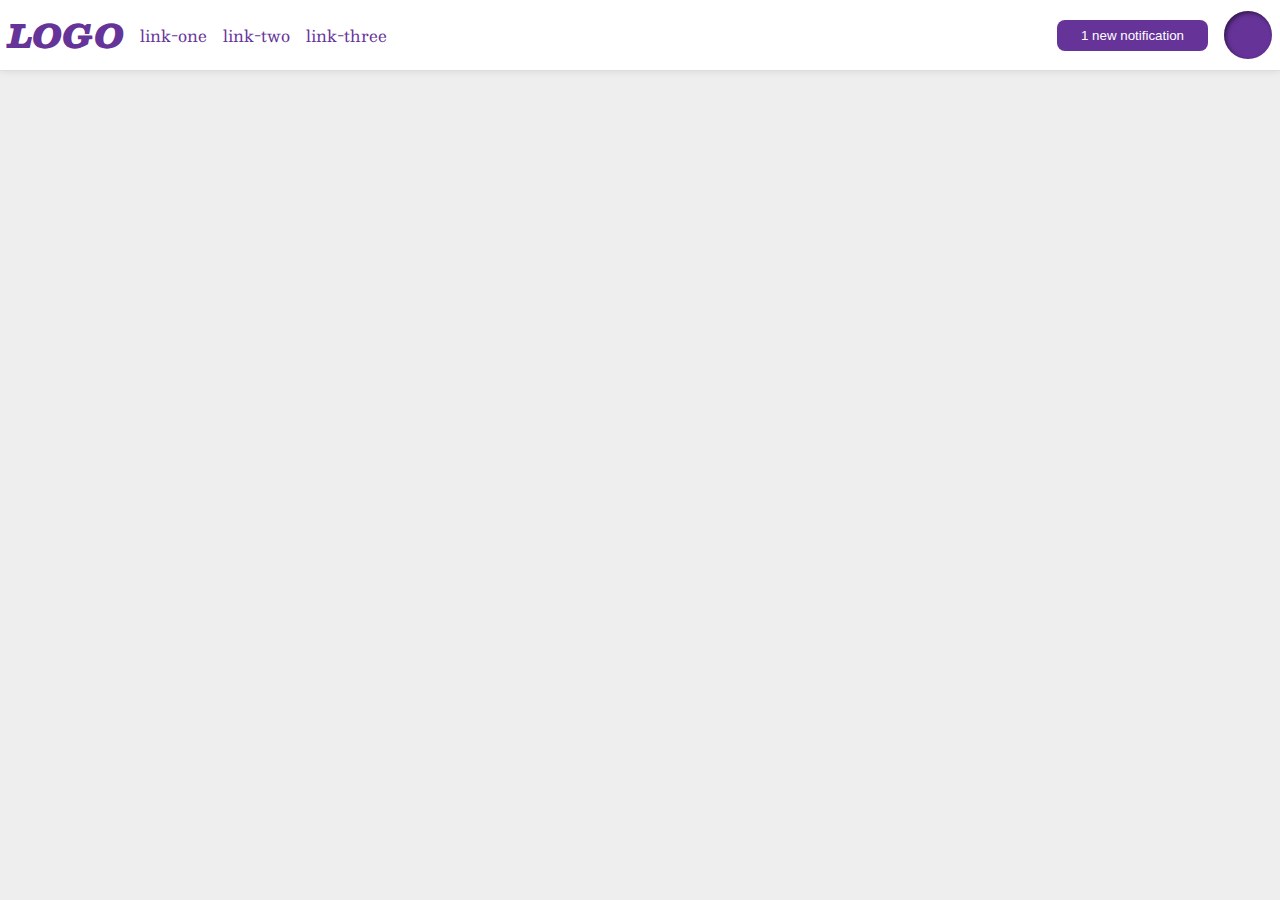
<file: flex/03-flex-header-2/index.html>
<!DOCTYPE html>
<html lang="en">
  <head>
    <meta charset="UTF-8">
    <meta http-equiv="X-UA-Compatible" content="IE=edge">
    <meta name="viewport" content="width=device-width, initial-scale=1.0">
    <title>Flex Header 2</title>
    <link rel="stylesheet" href="style.css">
  </head>
  <body>
    <div class="header">
      
      <div class="left">
        <div class="logo">
          LOGO
        </div>
        <ul class="links">
          <li><a href="google.com">link-one</a></li>
          <li><a href="google.com">link-two</a></li>
          <li><a href="google.com">link-three</a></li>
        </ul>
      </div>
      
      <div class="right">
        <button class="notifications">
          1 new notification
        </button>
        <div class="profile-image"></div>
      </div>
    </div>
  </body>
</html>
</file>
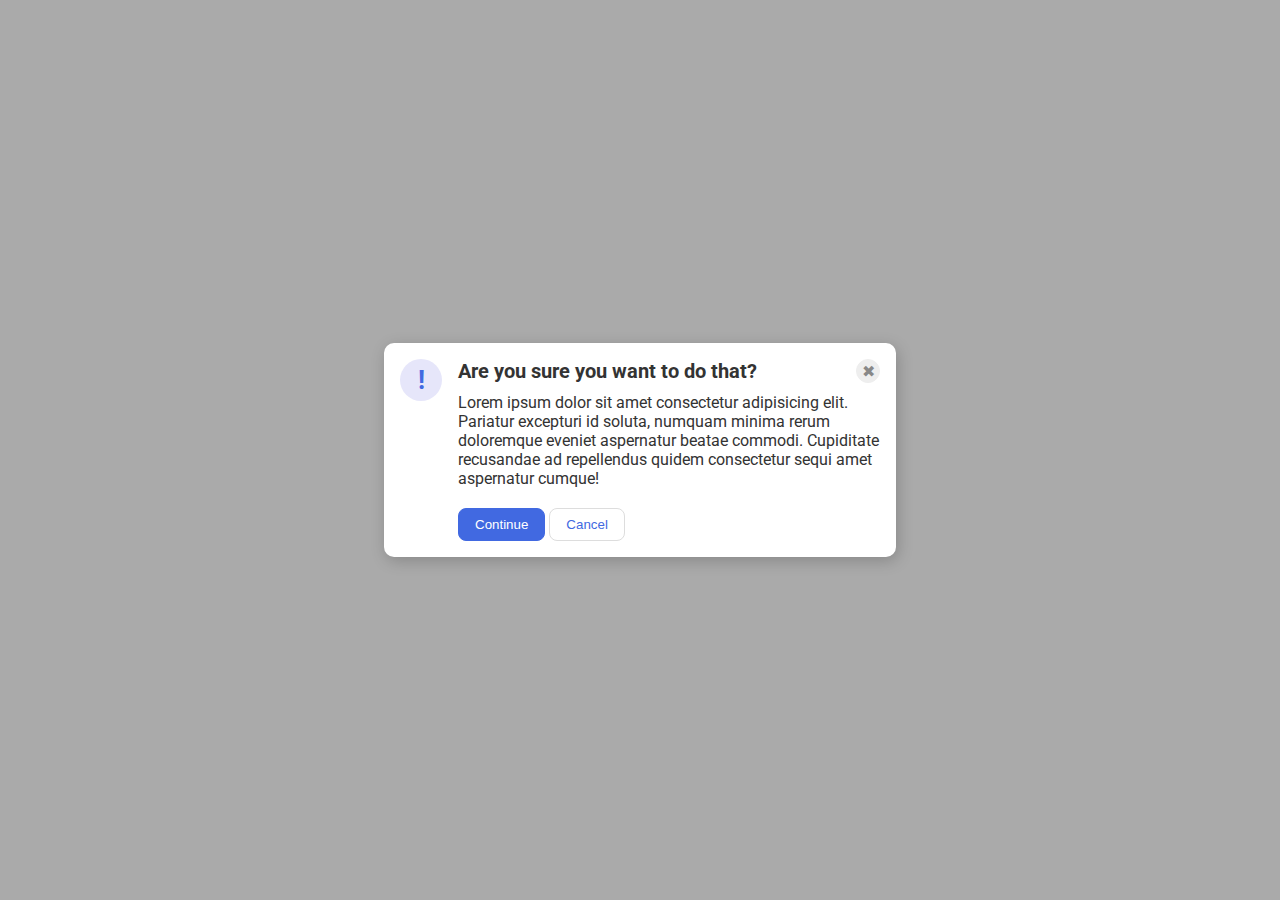
<file: flex/05-flex-modal/index.html>
<!DOCTYPE html>
<html lang="en">
  <head>
    <meta charset="UTF-8">
    <meta http-equiv="X-UA-Compatible" content="IE=edge">
    <meta name="viewport" content="width=device-width, initial-scale=1.0">
    <link rel="stylesheet" href="style.css">
    <title>Modal</title>
  </head>
  <body>
    <div class="modal">
      <div class="icon">!</div>
      <div class="wrapper">
        <div class="header">Are you sure you want to do that?
          <button class="close-button">✖</button>
        </div>
        <div class="text">Lorem ipsum dolor sit amet consectetur adipisicing elit. Pariatur excepturi id soluta, numquam minima rerum doloremque eveniet aspernatur beatae commodi. Cupiditate recusandae ad repellendus quidem consectetur sequi amet aspernatur cumque!</div>
        <button class="continue">Continue</button>
        <button class="cancel">Cancel</button>
      </div>
    </div>
  </body>
</html>
</file>
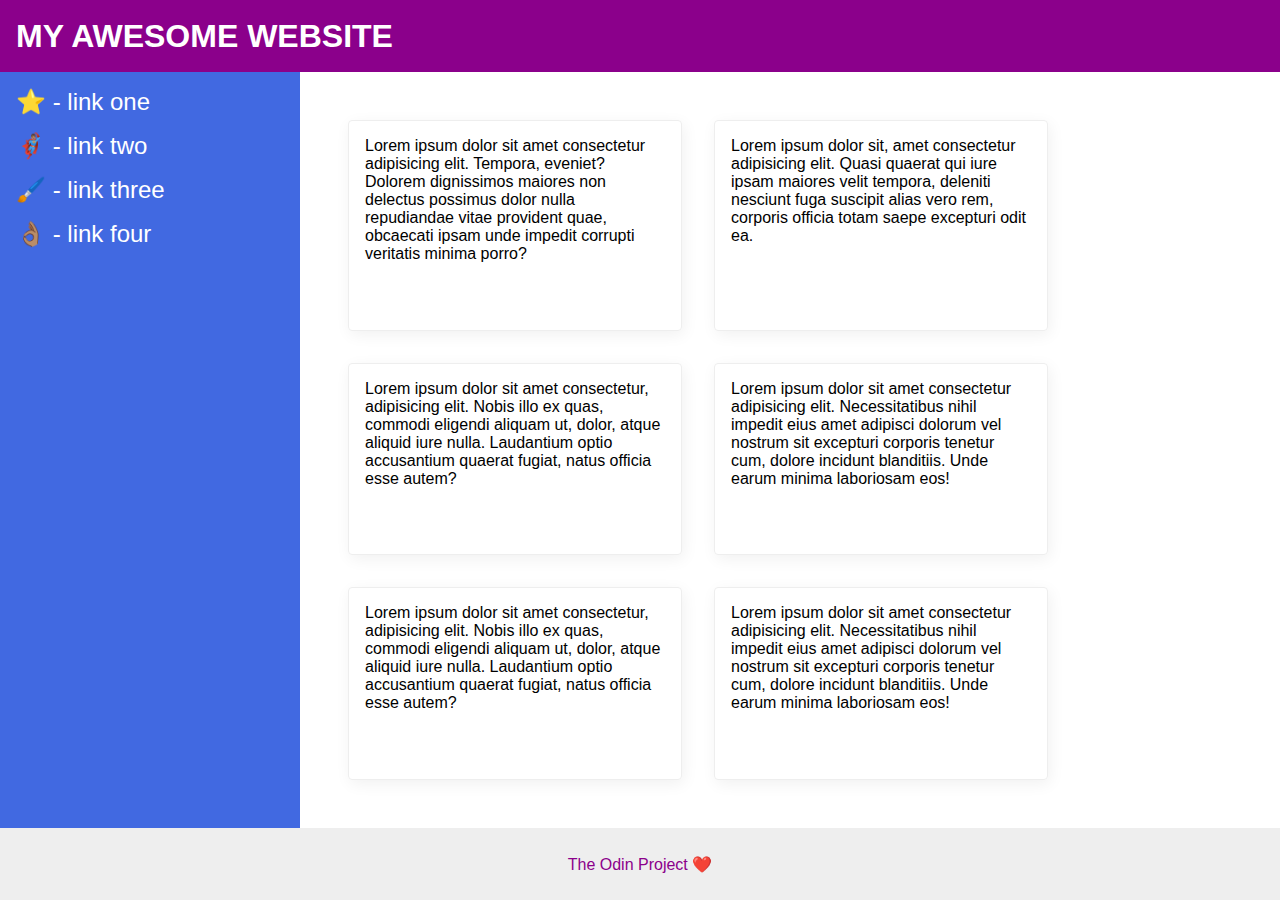
<file: flex/07-flex-layout-2/index.html>
<!DOCTYPE html>
<html lang="en">
  <head>
    <meta charset="UTF-8">
    <meta http-equiv="X-UA-Compatible" content="IE=edge">
    <meta name="viewport" content="width=device-width, initial-scale=1.0">
    <title>The Holy Grail</title>
    <link rel="stylesheet" href="style.css">
  </head>

  <body>
    <div class="header">
      MY AWESOME WEBSITE
    </div>
    <div class="wrapper">
      <div class="sidebar">
        <ul>
          <li><a href="#">⭐ - link one</a></li>
          <li><a href="#">🦸🏽‍♂️ - link two</a></li>
          <li><a href="#">🖌️ - link three</a></li>
          <li><a href="#">👌🏽 - link four</a></li>
        </ul>
      </div>
      
      <div class="card-wrapper">
        <div class="card">Lorem ipsum dolor sit amet consectetur adipisicing elit. Tempora, eveniet? Dolorem dignissimos maiores non delectus possimus dolor nulla repudiandae vitae provident quae, obcaecati ipsam unde impedit corrupti veritatis minima porro?</div>
        <div class="card">Lorem ipsum dolor sit, amet consectetur adipisicing elit. Quasi quaerat qui iure ipsam maiores velit tempora, deleniti nesciunt fuga suscipit alias vero rem, corporis officia totam saepe excepturi odit ea.</div>
        <div class="card">Lorem ipsum dolor sit amet consectetur, adipisicing elit. Nobis illo ex quas, commodi eligendi aliquam ut, dolor, atque aliquid iure nulla. Laudantium optio accusantium quaerat fugiat, natus officia esse autem?</div>
        <div class="card">Lorem ipsum dolor sit amet consectetur adipisicing elit. Necessitatibus nihil impedit eius amet adipisci dolorum vel nostrum sit excepturi corporis tenetur cum, dolore incidunt blanditiis. Unde earum minima laboriosam eos!</div>
        <div class="card">Lorem ipsum dolor sit amet consectetur, adipisicing elit. Nobis illo ex quas, commodi eligendi aliquam ut, dolor, atque aliquid iure nulla. Laudantium optio accusantium quaerat fugiat, natus officia esse autem?</div>
        <div class="card">Lorem ipsum dolor sit amet consectetur adipisicing elit. Necessitatibus nihil impedit eius amet adipisci dolorum vel nostrum sit excepturi corporis tenetur cum, dolore incidunt blanditiis. Unde earum minima laboriosam eos!</div>
      </div>
    </div>
      <div class="footer">
        The Odin Project ❤️
      </div>
  </body>
</html>
</file>
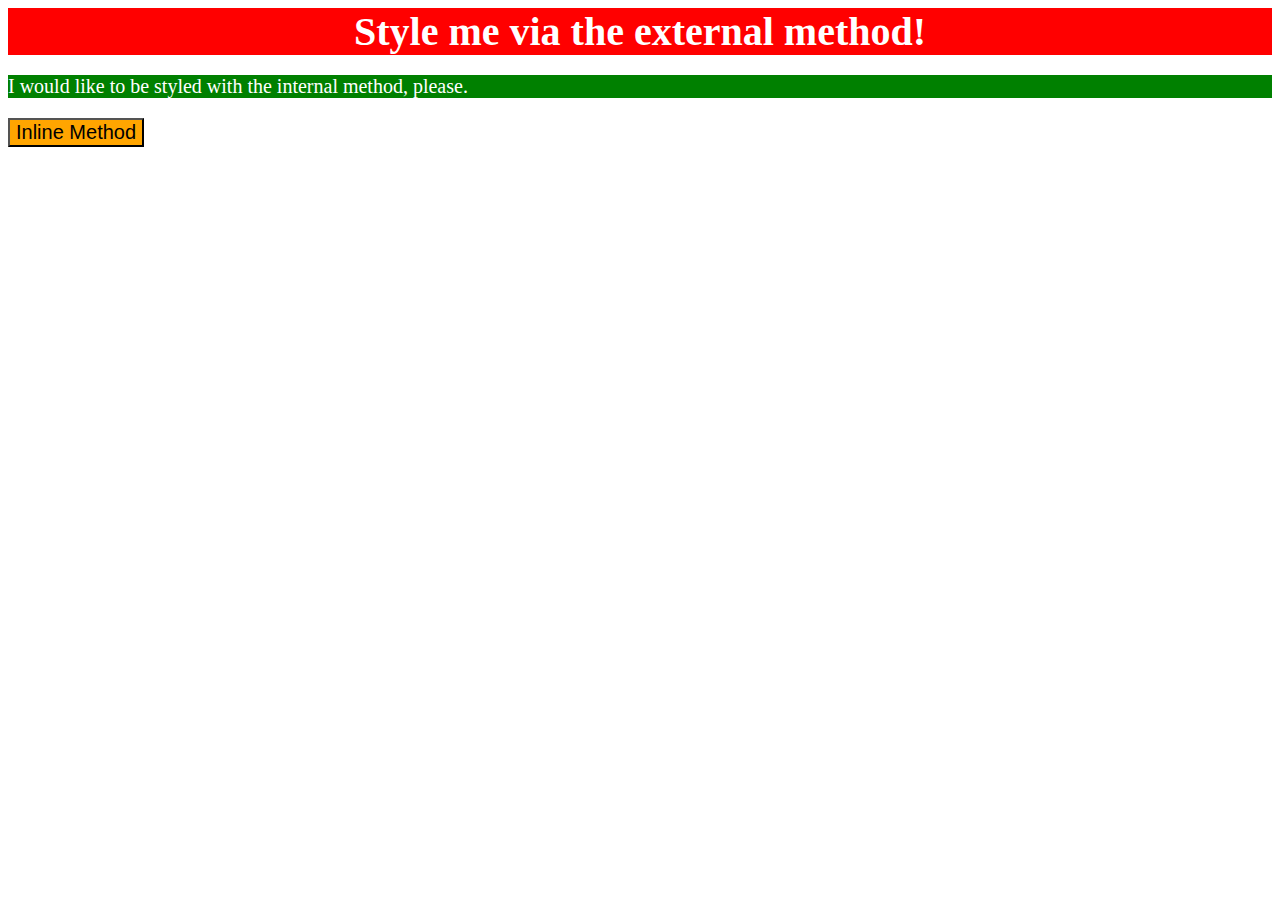
<file: foundations/01-css-methods/index.html>
<!DOCTYPE html>
<html lang="en">
  <head>
    <meta charset="UTF-8">
    <meta http-equiv="X-UA-Compatible" content="IE=edge">
    <meta name="viewport" content="width=device-width, initial-scale=1.0">
    <link rel="stylesheet" href="style.css">
    <style>
      .line {
        background-color: green;
        color: white;
        font-size: 20px;
      }
    </style>
    
    <title>Methods for Adding CSS</title>
  </head>
  <body>
    <div>Style me via the external method!</div>
    <p class="line">I would like to be styled with the internal method, please.</p>
    <button style="background-color: orange; font-size: 20px;">Inline Method</button>
  </body>
</html>
</file>
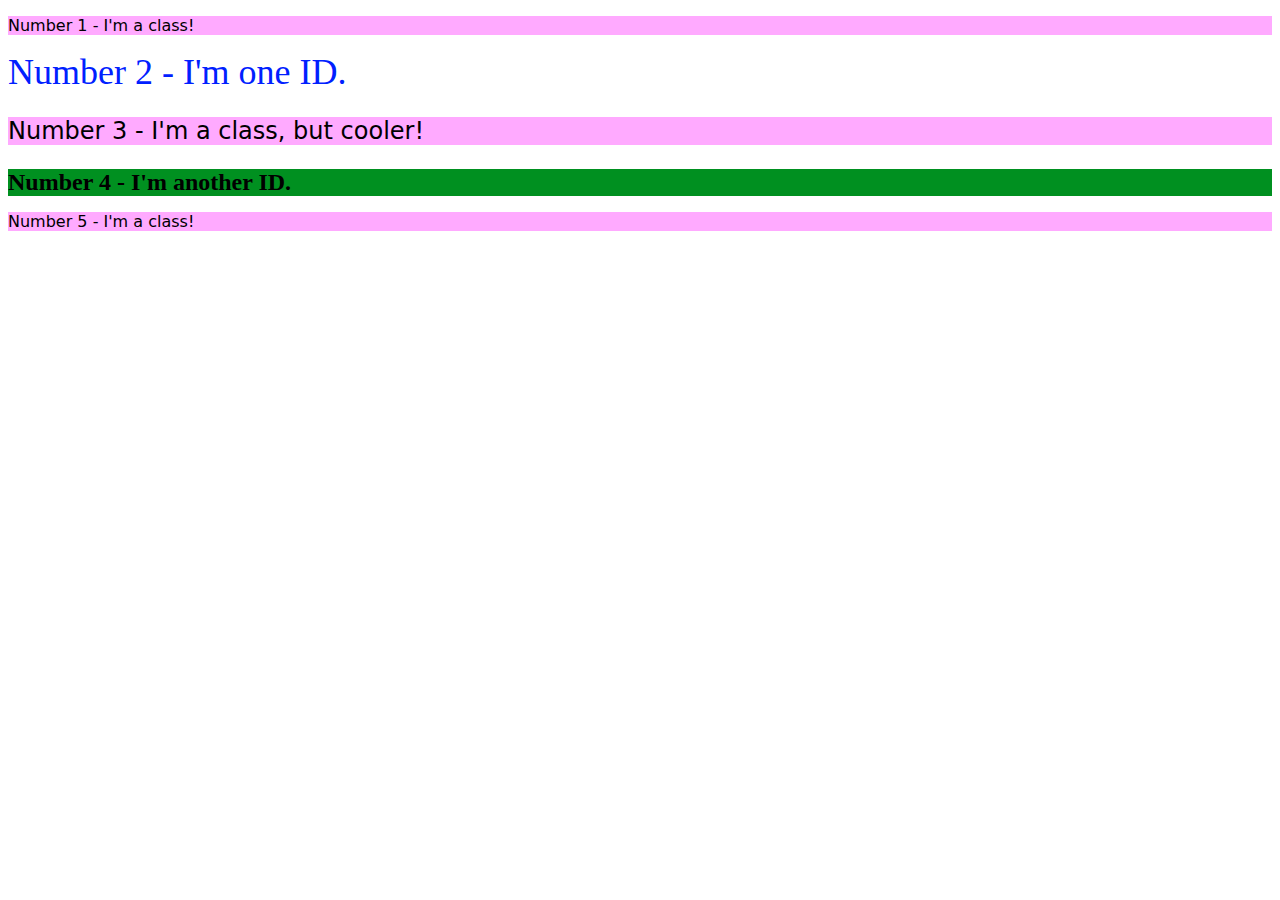
<file: foundations/02-class-id-selectors/index.html>
<!DOCTYPE html>
<html lang="en">
  <head>
    <meta charset="UTF-8">
    <meta http-equiv="X-UA-Compatible" content="IE=edge">
    <meta name="viewport" content="width=device-width, initial-scale=1.0">
    <title>Class and ID Selectors</title>
    <link rel="stylesheet" href="style.css">
  </head>
  <body>
    <p class="pink">Number 1 - I'm a class!</p>
    <div id="second">Number 2 - I'm one ID.</div>
    <p class="pink third">Number 3 - I'm a class, but cooler!</p>
    <div id="fourth">Number 4 - I'm another ID.</div>
    <p class="pink">Number 5 - I'm a class!</p>
  </body>
</html>
</file>
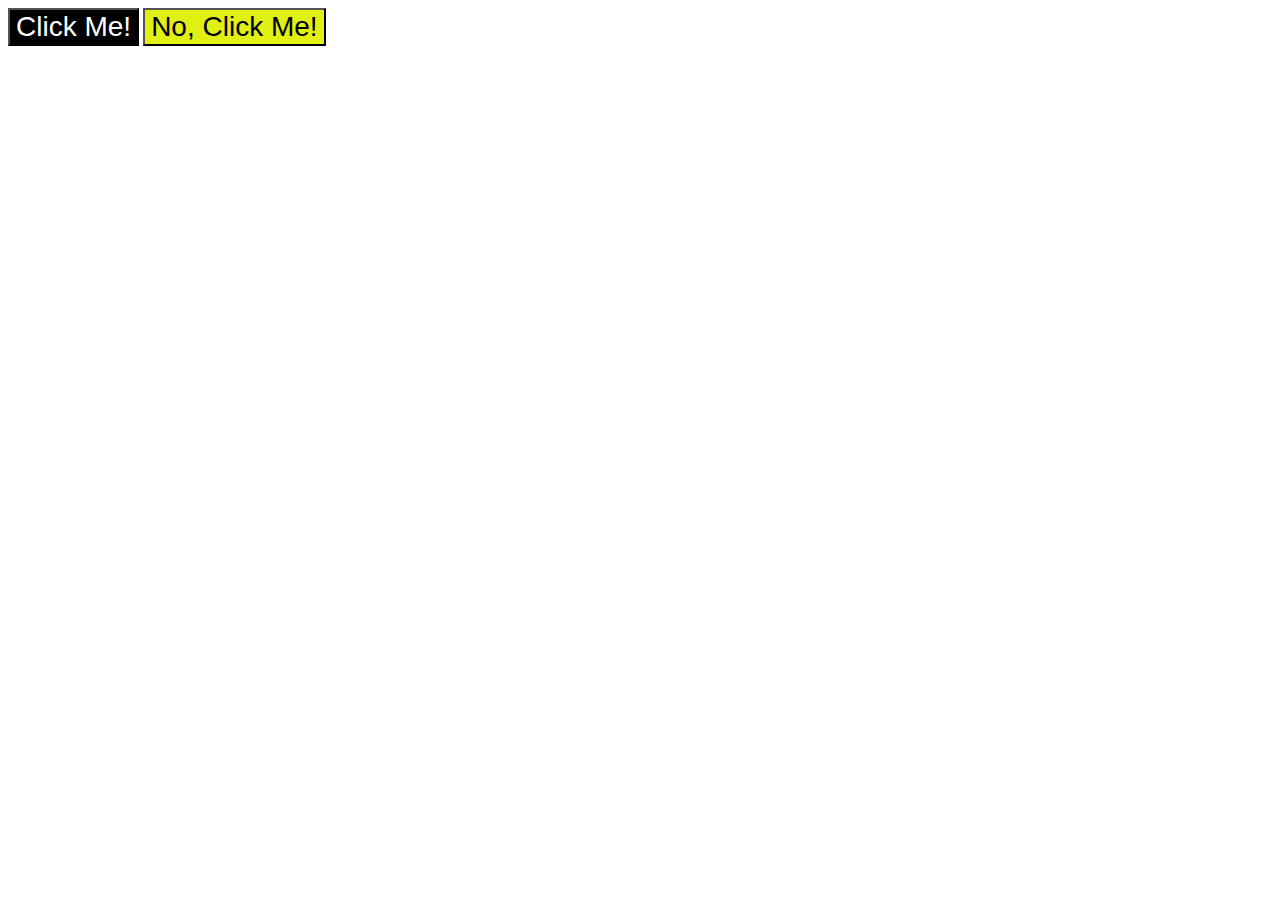
<file: foundations/03-grouping-selectors/index.html>
<!DOCTYPE html>
<html lang="en">
  <head>
    <meta charset="UTF-8">
    <meta http-equiv="X-UA-Compatible" content="IE=edge">
    <meta name="viewport" content="width=device-width, initial-scale=1.0">
    <title>Grouping Selectors</title>
    <link rel="stylesheet" href="style.css">
  </head>
  <body>
    <button class="one">Click Me!</button>
    <button class="two">No, Click Me!</button>
  </body>
</html>
</file>
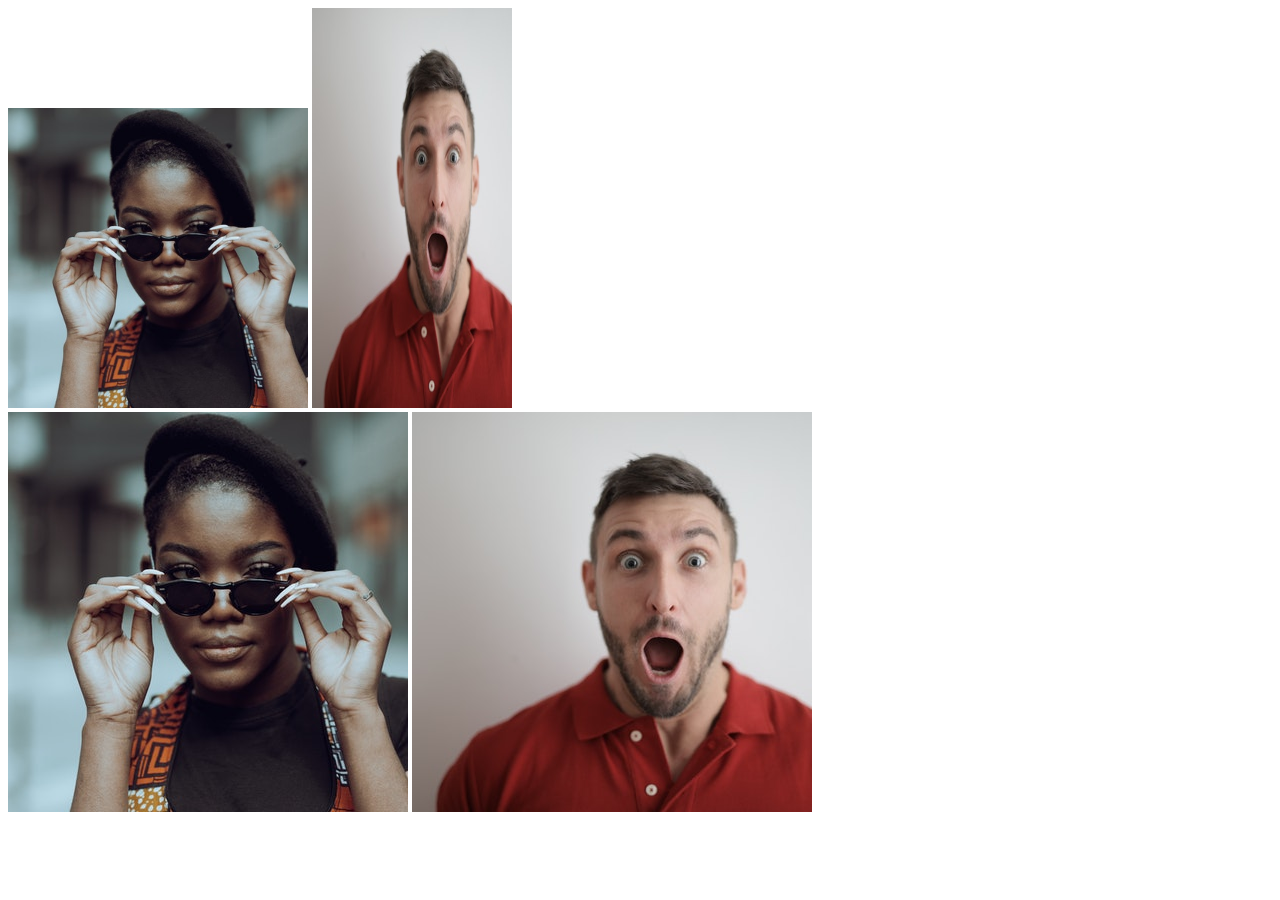
<file: foundations/04-chaining-selectors/index.html>
<!DOCTYPE html>
<html lang="en">
  <head>
    <meta charset="UTF-8">
    <meta http-equiv="X-UA-Compatible" content="IE=edge">
    <meta name="viewport" content="width=device-width, initial-scale=1.0">
    <title>Chaining Selectors</title>
    <link rel="stylesheet" href="style.css">
  </head>
  <body>
    <!-- Check image source path. Review Foundations lesson - Links and Images -->
    <!-- Use the classes BELOW this line -->
    <div>
      <img class="avatar proportioned" src="images/two.jpg" alt="Woman with glasses">
      <img class="avatar distorted" src="images/one.jpg" alt="Man with surprised expression">
    </div>
    <!-- Use the classes ABOVE this line -->
    <div>
      <img class="original proportioned" src="images/two.jpg" alt="Woman with glasses">
      <img class="original distorted" src="images/one.jpg" alt="Man with surprised expression">
    </div>
  </body>
</html>
</file>
<file: flex/03-flex-header-2/style.css>
/* this is some magical font-importing.  
you'll learn about it later. */
@import url('https://fonts.googleapis.com/css2?family=Besley:ital,wght@0,400;1,900&display=swap');

body {
  margin: 0;
  background: #eee;
  font-family: Besley, serif;
}

.header {
  background: white;
  border-bottom: 1px solid #ddd;
  box-shadow: 0 0 8px rgba(0,0,0,.1);
  display: flex;
  justify-content: space-between;
  padding: 8px;
}

.left, .right {
  display: flex;
  align-items: center;
  gap: 16px;
}

.profile-image {
  background: rebeccapurple;
  box-shadow: inset 2px 2px 4px rgba(0,0,0,.5);
  border-radius: 50%;
  width: 48px;
  height: 48px;
}

.logo {
  color: rebeccapurple;
  font-size: 32px;
  font-weight: 900;
  font-style: italic;
}

button {
  border: none;
  border-radius: 8px;
  background: rebeccapurple;
  color: white;
  padding: 8px 24px;
}

a {
  /* this removes the line under our links */
  text-decoration: none;
  color: rebeccapurple;
}

ul {
  list-style-type: none;
  display: flex;
  margin: 0;
  padding: 0;
  gap: 16px;
}
</file>
<file: flex/05-flex-modal/style.css>
@import url('https://fonts.googleapis.com/css2?family=Roboto:wght@400;700&display=swap');

html, body {
  height: 100%;
}

body {
  font-family: Roboto, sans-serif;
  margin: 0;
  background: #aaa;
  color: #333;
  /* I'll give you this one for free lol */
  display: flex;
  align-items: center;
  justify-content: center;
}

.modal {
  background: white;
  width: 480px;
  border-radius: 10px;
  box-shadow: 2px 4px 16px rgba(0,0,0,.2);
  display: flex;
  padding: 16px;
  gap: 16px;
}

.icon {
  color: royalblue;
  font-size: 26px;
  font-weight: 700;
  background: lavender;
  width: 42px;
  height: 42px;
  border-radius: 50%;
  display: flex;
  align-items: center;
  justify-content: center;
  flex-shrink: 0;
}

.header {
  display: flex;
  justify-content: space-between;
  align-items: center;
  font-weight: bold;
  font-size: 20px;
  margin-bottom: 10px;
}

.text {
  margin-bottom: 20px;
}

.close-button {
  background: #eee;
  border-radius: 50%;
  color: #888;
  font-weight: 400;
  font-size: 16px;
  height: 24px;
  width: 24px;
  display: flex;
  align-items: center;
  justify-content: center;
  border: 1px solid #eee;
  padding: 0;
}

button {
  cursor: pointer;
  padding: 8px 16px;
  border-radius: 8px;
}

button.continue {
  background: royalblue;
  border: 1px solid royalblue;
  color: white;
}

button.cancel {
  background: white;
  border: 1px solid #ddd;
  color: royalblue;
}
</file>
<file: flex/07-flex-layout-2/style.css>
body {
  font-family: -apple-system, BlinkMacSystemFont, 'Segoe UI', Roboto, Oxygen, Ubuntu, Cantarell, 'Open Sans', 'Helvetica Neue', sans-serif;
  margin: 0;
  min-height: 100vh;
  display: flex;
  flex-direction: column;
}

.header {
  height: 72px;
  background: darkmagenta;
  color: white;
  font-weight: 900;
  font-size: 32px;
  padding: 0 16px;
  display: flex;
  align-items: center;
}

.footer {
  height: 72px;
  background: #eee;
  color: darkmagenta;
  display: flex;
  justify-content: center;
  align-items: center;
}

.sidebar {
  width: 300px;
  background: royalblue;
  box-sizing: border-box;
  flex-shrink: 0;
  padding: 16px;
}

ul {
  list-style-type: none;
  margin: 0;
  padding: 0;
}

li {
  margin-bottom: 16px;
}

a {
  text-decoration: none;
  color: rgb(255, 255, 255);
  font-size: 24px;
}

.card {
  border: 1px solid #eee;
  box-shadow: 2px 4px 16px rgba(0,0,0,.06);
  border-radius: 4px;
  width: 300px;
  padding: 16px;
  margin: 16px;
}

.wrapper {
  display: flex;
  flex: 1;
}

.card-wrapper {
  display: flex;
  flex-wrap: wrap;
  padding: 32px;
}
</file>
<file: foundations/01-css-methods/style.css>
div {
    background-color: red;
    color: white;
    text-align: center;
    font-size: 40px;
    font-weight: bold;
}
</file>
<file: foundations/02-class-id-selectors/style.css>
.pink {
    font-family: "Verdana", "DejaVu Sans", "sans-serif";
    background-color: #ffaaff;
}

.third {
    font-size: 24px;
}

#second {
    font-size: 36px;
    color: #0020ff; 
}

#fourth {
    font-size: 24px;
    font-weight: bold;
    background-color: #009020;
}
</file>
<file: foundations/03-grouping-selectors/style.css>
.one {
    background-color: #000000;
    color: #FFFFFF;
}

.two {
    background-color: rgb(225, 240, 19);
}

.one, .two {
    font-size: 28px;
    font-family: Helvetica, "Times New Roman", sans-serif;
}
</file>
<file: foundations/04-chaining-selectors/style.css>
/* Add CSS Styling */
.avatar.proportioned {
    width: 300px;
    height: auto;
}

.avatar.distorted {
    width: 200px;
    height: 400px;
}
</file>
